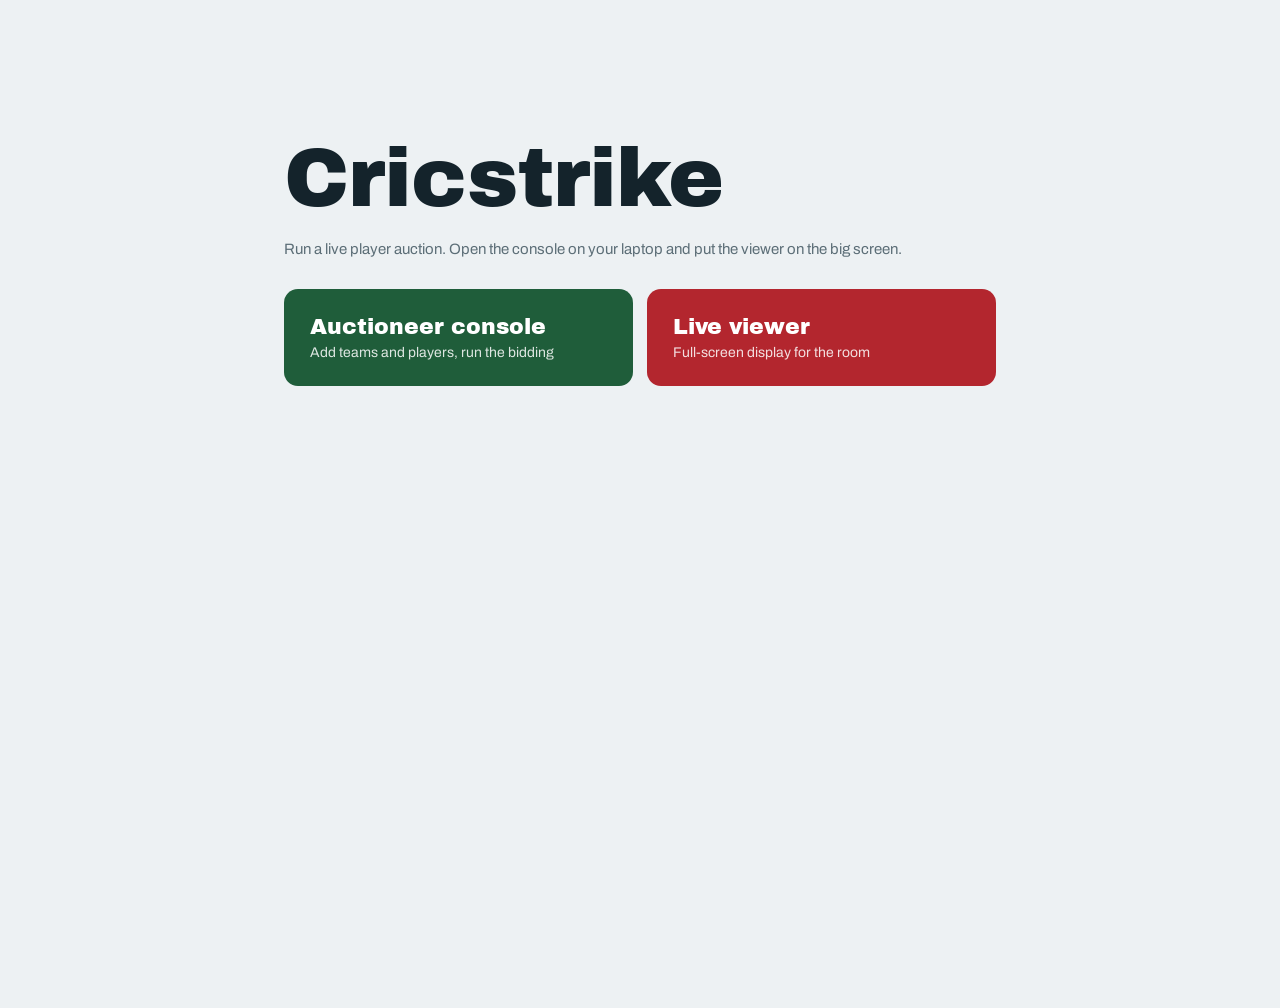
<file: index.html>
<!doctype html><html lang="en"><head><meta charset="utf-8"><meta name="viewport" content="width=device-width,initial-scale=1">
<title>Cricstrike – Cricket Auction</title>
<link rel="preconnect" href="https://fonts.googleapis.com"><link href="https://fonts.googleapis.com/css2?family=Archivo:wght@400;600;700&family=Archivo+Black&display=swap" rel="stylesheet">
<link rel="stylesheet" href="/css/style.css"></head><body>
<main class="home"><h1>Cricstrike</h1>
<p class="mut">Run a live player auction. Open the console on your laptop and put the viewer on the big screen.</p>
<div class="go"><a href="/admin">Auctioneer console<small>Add teams and players, run the bidding</small></a><a href="/viewer">Live viewer<small>Full-screen display for the room</small></a></div></main></body></html>
</file>
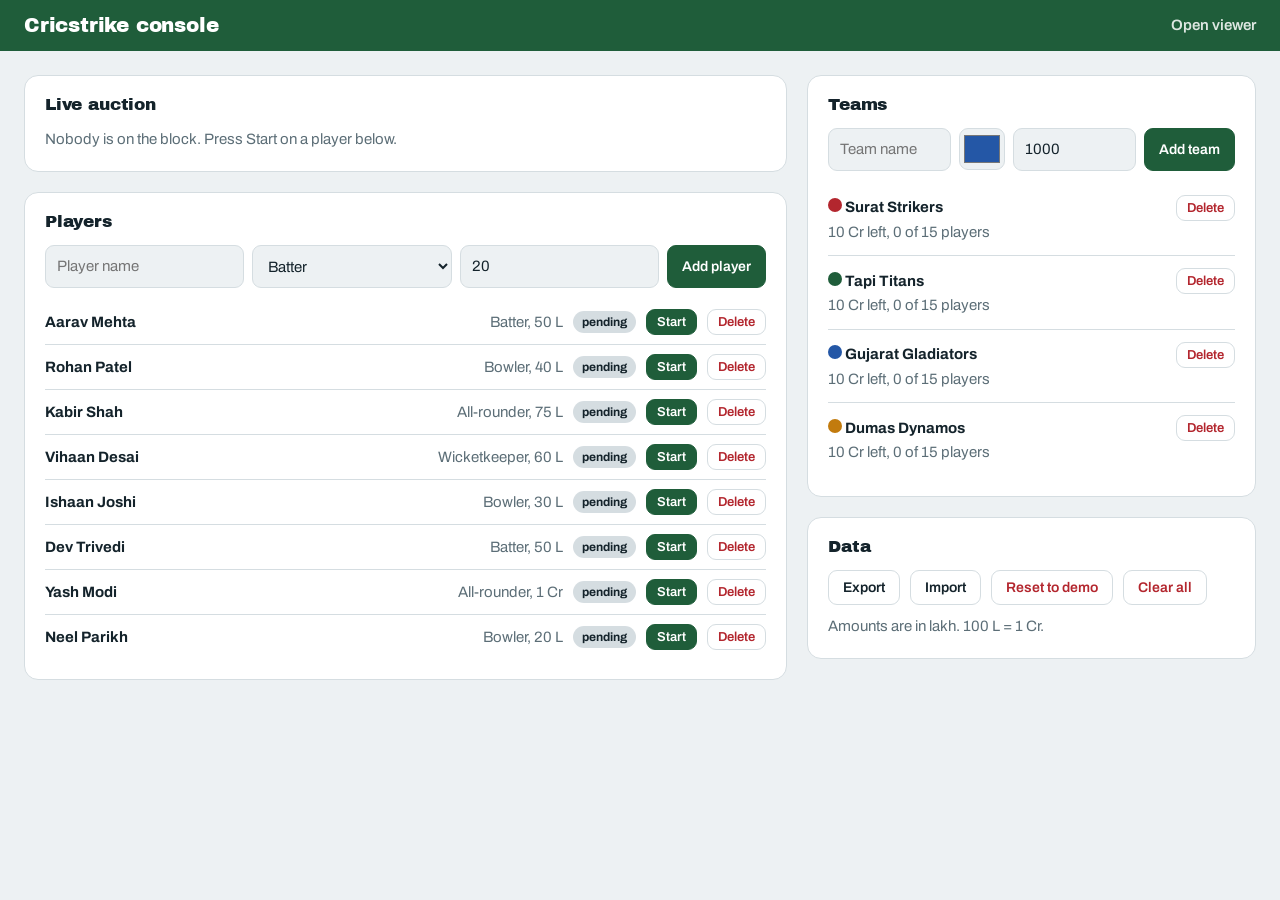
<file: admin.html>
<!doctype html><html lang="en"><head><meta charset="utf-8"><meta name="viewport" content="width=device-width,initial-scale=1">
<title>Cricstrike – Console</title>
<link rel="preconnect" href="https://fonts.googleapis.com"><link href="https://fonts.googleapis.com/css2?family=Archivo:wght@400;600;700&family=Archivo+Black&display=swap" rel="stylesheet">
<link rel="stylesheet" href="/css/style.css"></head><body>
<header class="top"><h3>Cricstrike console</h3><a href="/viewer" target="_blank" rel="noopener">Open viewer</a></header>
<main class="wrap"><div class="col">
<section class="card" id="live"></section>
<section class="card"><h3>Players</h3>
<form id="pf"><input name="n" placeholder="Player name" required><select name="r">
<option>Batter</option><option>Bowler</option><option>All-rounder</option><option>Wicketkeeper</option></select>
<input name="b" type="number" min="5" step="5" value="20" aria-label="Base price in lakh" required><button class="btn p">Add player</button></form>
<div class="list" id="players"></div></section></div>
<aside class="col"><section class="card"><h3>Teams</h3>
<form id="tf"><input name="n" placeholder="Team name" required><input name="c" type="color" value="#2457A6" aria-label="Team colour">
<input name="p" type="number" min="100" step="50" value="1000" aria-label="Purse in lakh" required><button class="btn p">Add team</button></form>
<div id="teams"></div></section>
<section class="card"><h3>Data</h3><div class="row" style="flex-wrap:wrap;justify-content:flex-start">
<button class="btn" data-a="export">Export</button><label class="btn">Import<input id="imp" type="file" accept=".json" hidden></label>
<button class="btn d" data-a="demo">Reset to demo</button><button class="btn d" data-a="clear">Clear all</button></div>
<p class="mut" style="margin-top:10px">Amounts are in lakh. 100 L = 1 Cr.</p></section></aside></main>
<script src="/js/store.js"></script><script src="/js/admin.js"></script></body></html>
</file>
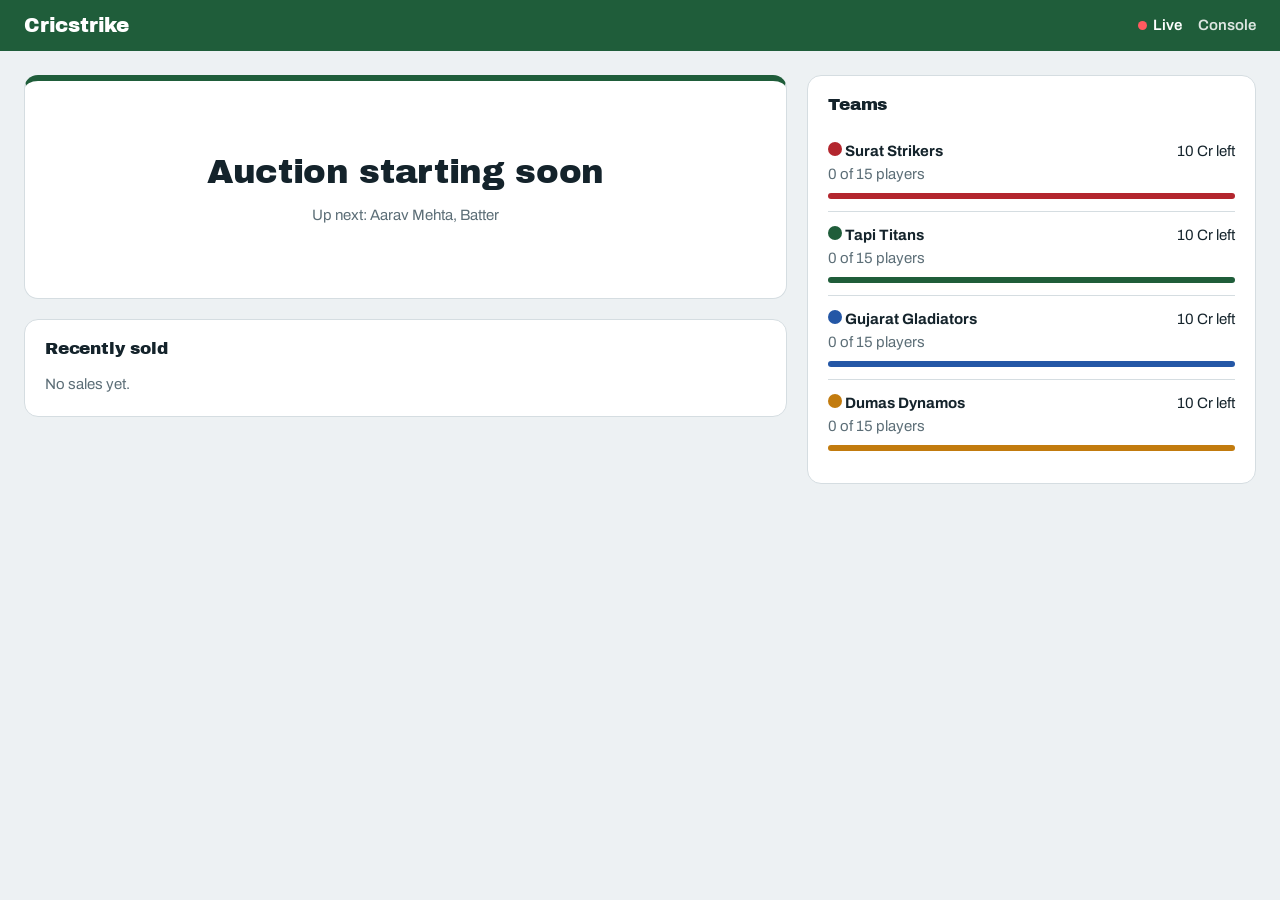
<file: viewer.html>
<!doctype html><html lang="en"><head><meta charset="utf-8"><meta name="viewport" content="width=device-width,initial-scale=1">
<title>Cricstrike – Live</title>
<link rel="preconnect" href="https://fonts.googleapis.com"><link href="https://fonts.googleapis.com/css2?family=Archivo:wght@400;600;700&family=Archivo+Black&display=swap" rel="stylesheet">
<link rel="stylesheet" href="/css/style.css"></head><body>
<header class="top"><h3>Cricstrike</h3><span class="live">Live</span><a href="/admin">Console</a></header>
<main class="wrap"><div class="col"><section class="card stage" id="stage" aria-live="polite"></section>
<section class="card"><h3>Recently sold</h3><div class="list" id="sales"></div></section></div>
<aside class="col"><section class="card"><h3>Teams</h3><div id="teams"></div></section></aside></main>
<script src="/js/store.js"></script><script src="/js/viewer.js"></script></body></html>
</file>
<file: css/style.css>
:root{--bg:#EDF1F3;--ink:#14232B;--mut:#5C6E77;--card:#fff;--line:#D5DDE1;--g:#1F5D3A;--r:#B3262E;--gold:#E0A21B;--on:#fff}
@media(prefers-color-scheme:dark){:root{--bg:#0E181D;--ink:#E8EEF0;--mut:#8FA2AB;--card:#16252C;--line:#27393F;--g:#3FA86B;--r:#E5535B;--gold:#F0B83A;--on:#0E181D}}
*{box-sizing:border-box;margin:0}
body{font:15px/1.5 Archivo,system-ui,sans-serif;background:var(--bg);color:var(--ink);min-height:100vh}
h1,h2,h3{font-family:'Archivo Black',Archivo,sans-serif;font-weight:400;letter-spacing:-.01em;line-height:1.1}
a{color:inherit}
.top{display:flex;align-items:center;gap:16px;padding:14px 24px;background:var(--g);color:#fff}
.top h3{font-size:20px;margin-right:auto}.top a{text-decoration:none;opacity:.85;font-weight:600}.top a:hover{opacity:1}
.live{display:inline-flex;align-items:center;gap:6px;font-weight:600}.live:before{content:"";width:9px;height:9px;border-radius:50%;background:#ff5a5f;animation:p 1.4s infinite}
@keyframes p{50%{opacity:.25}}
.wrap{max-width:1280px;margin:0 auto;padding:24px;display:grid;gap:20px;grid-template-columns:minmax(0,1.7fr) minmax(300px,1fr)}
.col{display:grid;gap:20px;align-content:start}
.card{background:var(--card);border:1px solid var(--line);border-radius:14px;padding:20px}
.card>h3{font-size:17px;margin-bottom:14px}
.stage{padding:32px;border-top:6px solid var(--g)}
.who{display:flex;gap:20px;align-items:center}
.av{flex:none;width:84px;height:84px;border-radius:50%;background:var(--r);color:#fff;display:grid;place-items:center;font:400 28px 'Archivo Black',sans-serif}
.who h2{font-size:clamp(28px,4vw,46px)}.who p,.mut{color:var(--mut)}
.price{margin:28px 0 8px;font:400 clamp(56px,10vw,120px)/1 'Archivo Black',sans-serif;color:var(--g)}
.flash{animation:f .6s}@keyframes f{0%{transform:scale(1.08);color:var(--gold)}}
.lead{display:inline-flex;gap:10px;align-items:center;font-weight:700;font-size:18px}
.dot{width:14px;height:14px;border-radius:50%;background:var(--c,#999);display:inline-block}
.empty{text-align:center;padding:40px 10px}.empty h2{font-size:34px;margin-bottom:8px}
.res{font:400 28px 'Archivo Black';color:var(--g)}.res.no{color:var(--r)}
.team{padding:12px 0;border-bottom:1px solid var(--line)}.team:last-child{border:0}
.row{display:flex;justify-content:space-between;align-items:center;gap:10px}
.bar{height:6px;border-radius:3px;background:var(--line);margin-top:8px;overflow:hidden}.bar i{display:block;height:100%;background:var(--c)}
.hl{outline:2px solid var(--gold);border-radius:8px}
.btn{font:600 14px Archivo,sans-serif;border:1px solid var(--line);background:var(--card);color:var(--ink);padding:9px 14px;border-radius:9px;cursor:pointer}
.btn:hover:not(:disabled){border-color:var(--g)}.btn:disabled{opacity:.4;cursor:not-allowed}
.btn.p{background:var(--g);color:#fff;border-color:var(--g)}.btn.d{color:var(--r)}.btn.s{padding:5px 10px;font-size:13px}
.bids{display:grid;grid-template-columns:repeat(auto-fit,minmax(170px,1fr));gap:10px;margin:16px 0}
.bids .btn{border-left:6px solid var(--c);text-align:left;padding:12px}.bids small{display:block;font-weight:400;color:var(--mut)}
.chip{font-size:12px;font-weight:700;padding:2px 9px;border-radius:99px;background:var(--line)}
.chip.sold{background:var(--g);color:#fff}.chip.live{background:var(--gold);color:#222}.chip.unsold{background:var(--r);color:#fff}
.list>div{display:flex;align-items:center;gap:10px;padding:9px 0;border-bottom:1px solid var(--line)}.list>div:last-child{border:0}.list b{flex:1}
form{display:flex;flex-wrap:wrap;gap:8px;margin-bottom:12px}
input,select{font:inherit;padding:9px 11px;border:1px solid var(--line);border-radius:9px;background:var(--bg);color:var(--ink);min-width:0;flex:1 1 120px}
input[type=color]{flex:0 0 46px;padding:2px;height:42px}
.toast{position:fixed;bottom:22px;left:50%;transform:translateX(-50%);background:var(--ink);color:var(--bg);padding:10px 18px;border-radius:10px;font-weight:600;z-index:9}
.home{max-width:760px;margin:12vh auto;padding:24px}.home h1{font-size:clamp(44px,9vw,84px);margin-bottom:14px}
.home .go{display:grid;grid-template-columns:1fr 1fr;gap:14px;margin-top:28px}.home .go a{padding:26px;border-radius:14px;background:var(--g);color:#fff;text-decoration:none;font:400 22px 'Archivo Black'}.home .go a+a{background:var(--r)}.home .go small{display:block;font:400 14px Archivo;margin-top:6px;opacity:.85}
:focus-visible{outline:3px solid var(--gold);outline-offset:2px}
@media(max-width:860px){.wrap{grid-template-columns:1fr;padding:14px}.stage{padding:20px}.who{gap:12px}.av{width:60px;height:60px;font-size:20px}}
@media(prefers-reduced-motion:reduce){*{animation:none!important}}
</file>
